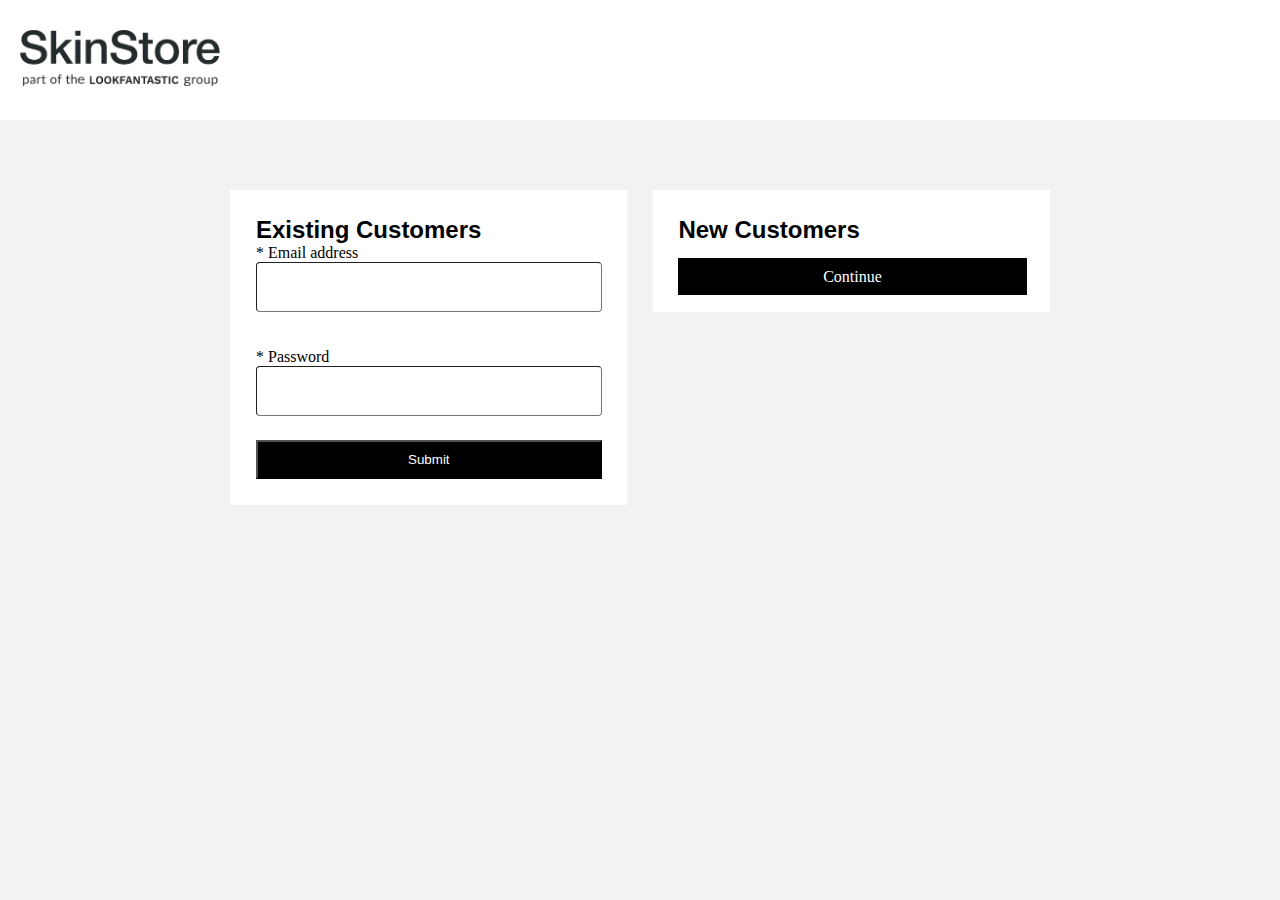
<file: login.html>
<!DOCTYPE html>
<html lang="en">
<head>
    <meta charset="UTF-8">
    <meta name="viewport" content="width=device-width, initial-scale=1.0">
    <title>Login | SkinStore</title>
    <link rel="shortcut icon" href="images\favicon.ico" type="image/x-icon">
    <link rel="stylesheet" href="css\login.css">
</head>
<body>
    <div class="headline">
        <div class="logo">
            <a href="index.html" target="_self"><img src="images/Logo.png" alt="Logo"></a>
          
        </div>

    </div>

    <div class="parent">
        <div class="child1">
            <h1>Existing Customers</h1>
            <form id="form">
                <div>
                    <label>
                        <span>*</span>
                        <span>Email address</span>
                    </label>
                    <input id="email" type="text">
                    <br><br>
                    <label>
                        <span>*</span>
                        <span>Password</span>
                    </label>
                    <input id="password" type="text">
                    <!-- <div class="btn1">
                        <button >FORGOT YOUR PASSWORD?</button>
                    </div> -->
                    <div class="btn2">
                     
                        <input type="submit">
                    </div>
                
                </div>
            </form>
            
            
        </div>

        <div class="child2">
            <h1>New Customers</h1>
            <div class="btn3">
                <a href="signup.html">Continue</a>
            </div>
        </div>
    </div>
</body>
</html>
<script src="js\script_login.js"></script>
</file>
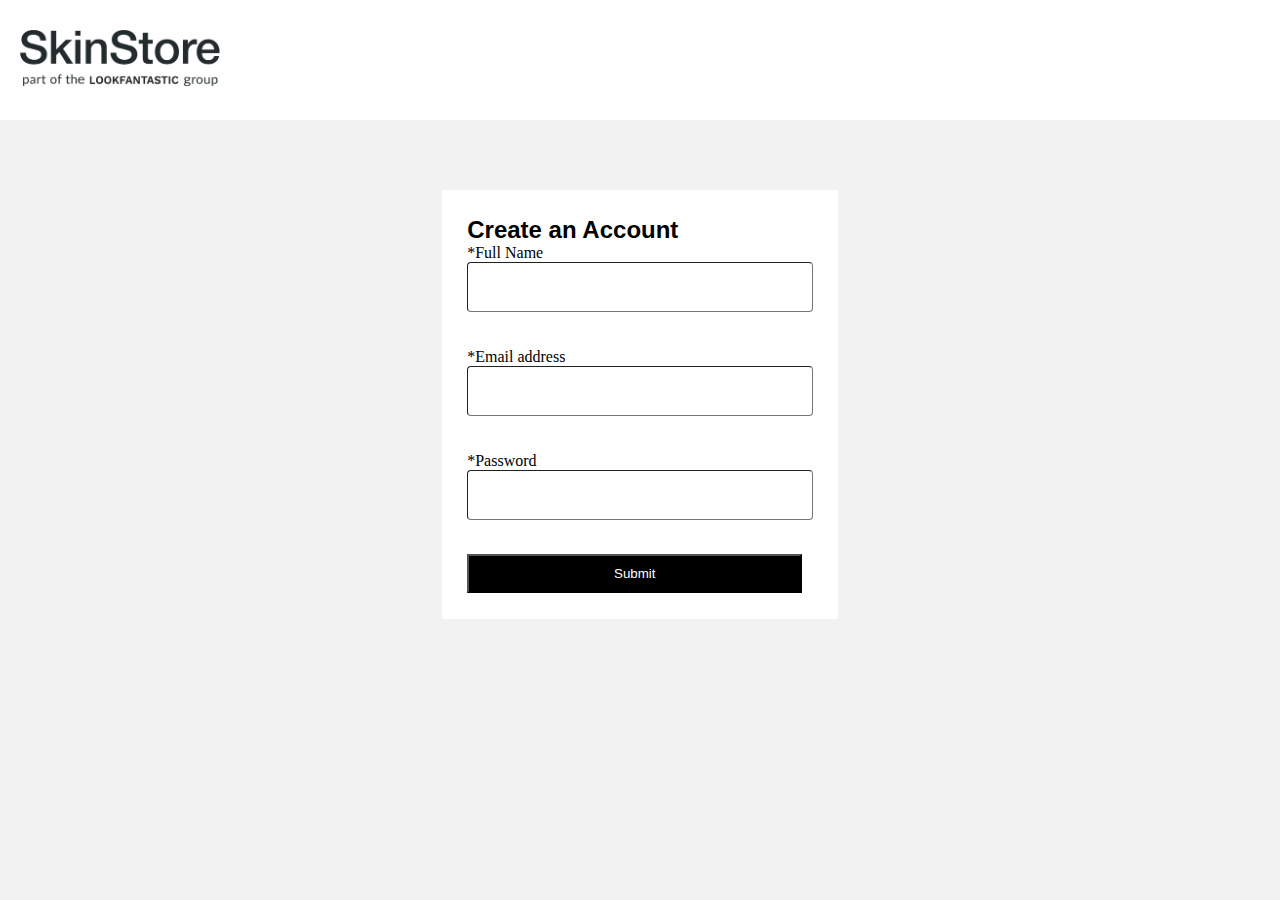
<file: signup.html>
<!DOCTYPE html>
<html lang="en">
<head>
    <meta charset="UTF-8">
    <meta name="viewport" content="width=device-width, initial-scale=1.0">
    <title>Signup | SkinStore</title>
    <link rel="shortcut icon" href="images\favicon.ico" type="image/x-icon">
    <link rel="stylesheet" href="css\signup.css">
</head>
<body>
    <div class="headline">
        <div class="logo">
            <a href="index.html" target="_self"><img src="images/Logo.png" alt="Logo"></a>
          
        </div>

    </div>

    <div class="parent">
        <div class="child1">
            <h1>Create an Account</h1>
            <form id="form">
                <div>
                    <label >
                        <span>*Full Name</span>
                    </label>
                    <input id="name" type="text">
                    <br><br>
                    <label>
                        <span>*Email address</span>
                    </label>
                    <input id="email" type="text">
                    <br><br>
                    <label>
                       
                        <span>*Password</span>
                    </label>
                    <input id="password" type="text">
                   
                    <div class="btn2">
                        <input type="submit">
                        <!-- <a href="">Continue</a> -->
                    </div>
                
                </div>    
            </form>
           
            
        </div>

    </div>
</body>
</html>
<script src="js\script_signup.js"></script>
</file>
